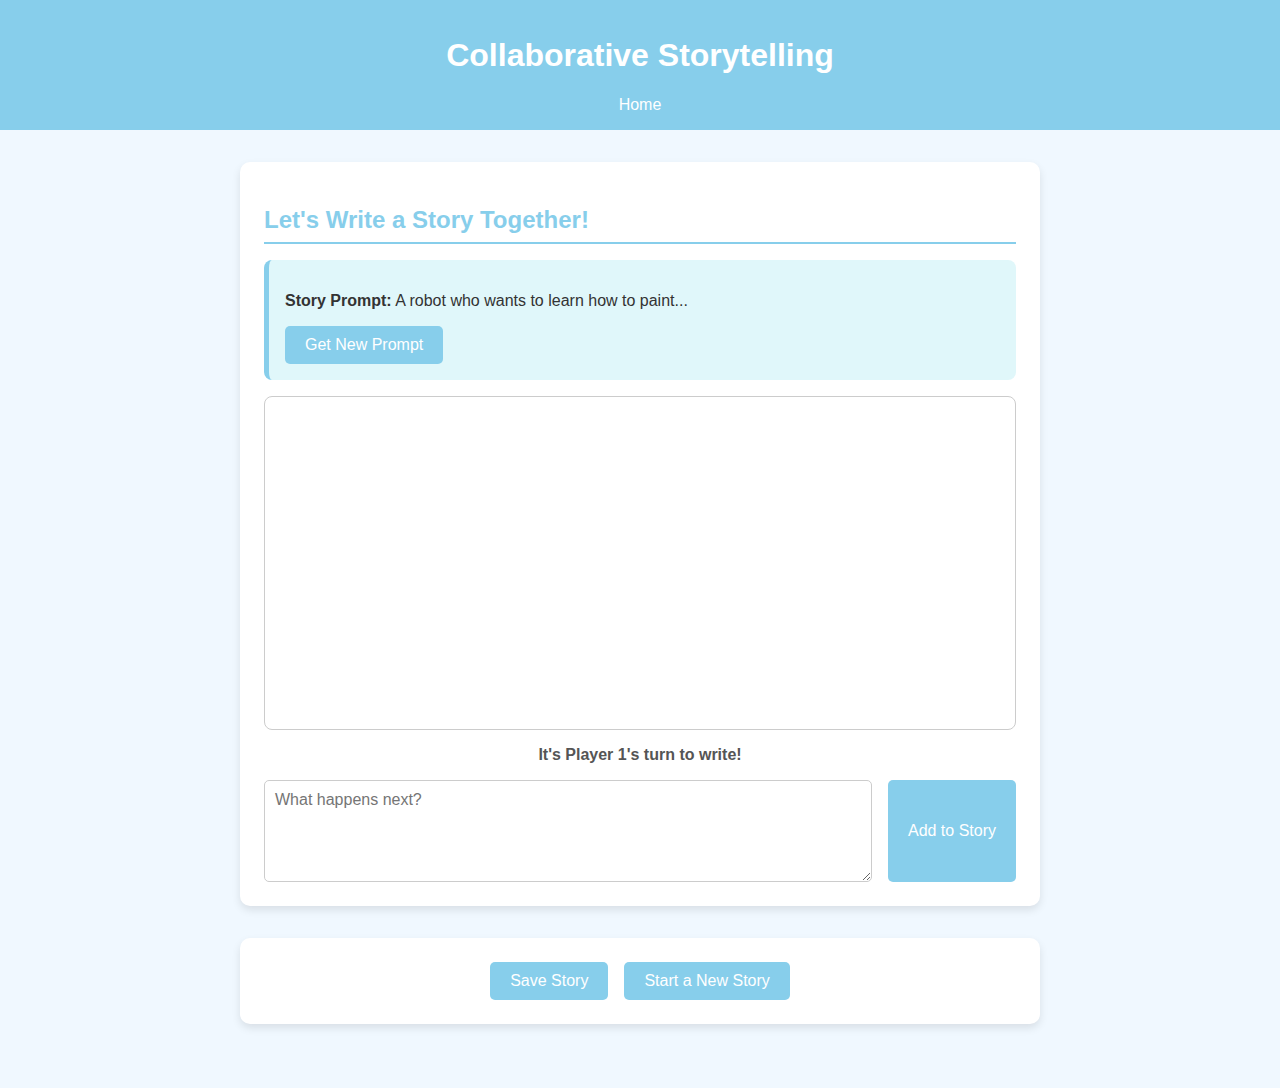
<file: collaborative-story.html>
<!DOCTYPE html>
<html lang="en">
<head>
    <meta charset="UTF-8">
    <meta name="viewport" content="width=device-width, initial-scale=1.0">
    <title>Collaborative Story</title>
    <link rel="stylesheet" href="css/collaborative-story.css">
</head>
<body>
    <header>
        <h1>Collaborative Storytelling</h1>
        <nav>
            <a href="index.html">Home</a>
        </nav>
    </header>
    <main>
        <section id="story-board">
            <h2>Let's Write a Story Together!</h2>
            <div id="story-prompt-container">
                <p><strong>Story Prompt:</strong> <span id="story-prompt">A brave knight and a friendly dragon...</span></p>
                <button id="new-prompt-btn">Get New Prompt</button>
            </div>
            <div id="story-display">
                <!-- Story content will be added here by JavaScript -->
            </div>
            <div id="turn-indicator">
                <p>It's <span id="current-player">Player 1</span>'s turn to write!</p>
            </div>
            <div id="story-input-container">
                <textarea id="story-input" placeholder="What happens next?"></textarea>
                <button id="add-to-story-btn">Add to Story</button>
            </div>
        </section>
        <section id="story-controls">
            <button id="save-story-btn">Save Story</button>
            <button id="new-story-btn">Start a New Story</button>
        </section>
    </main>
    <script src="js/collaborative-story.js"></script>
</body>
</html>
</file>
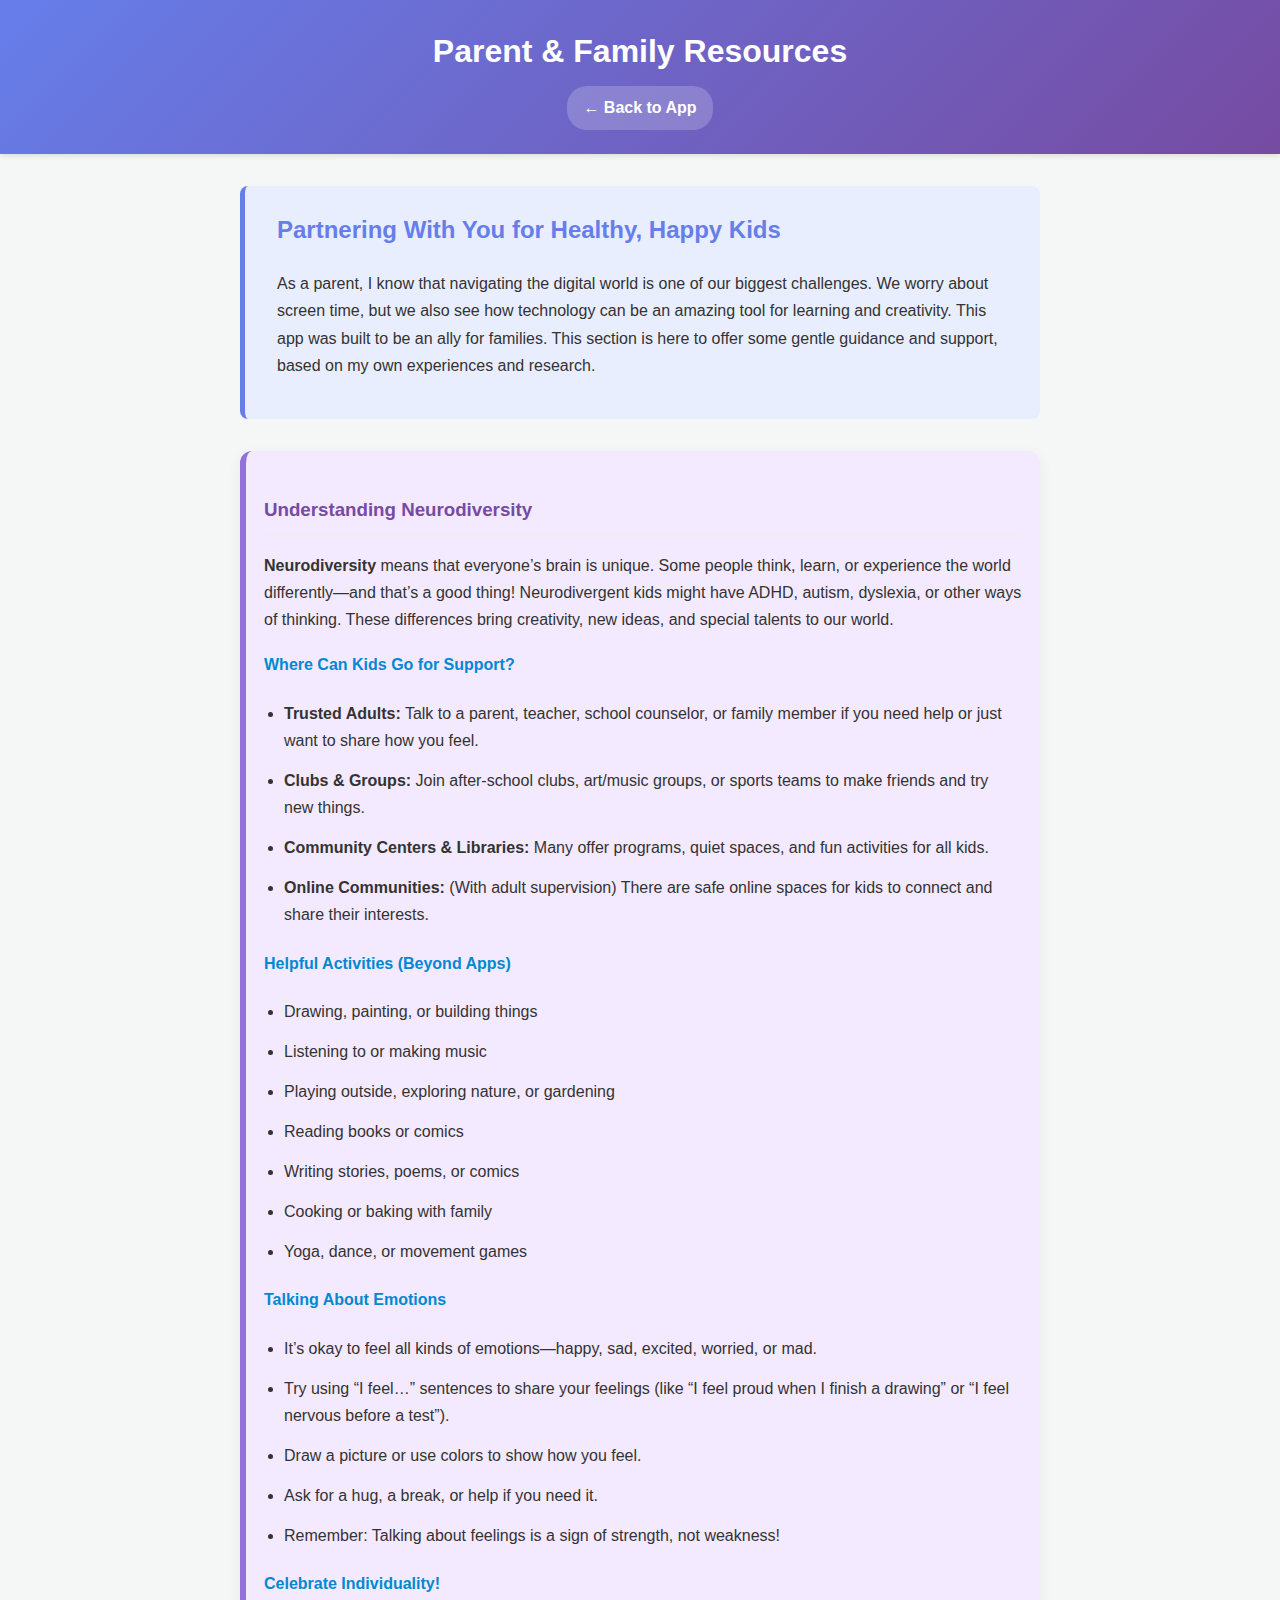
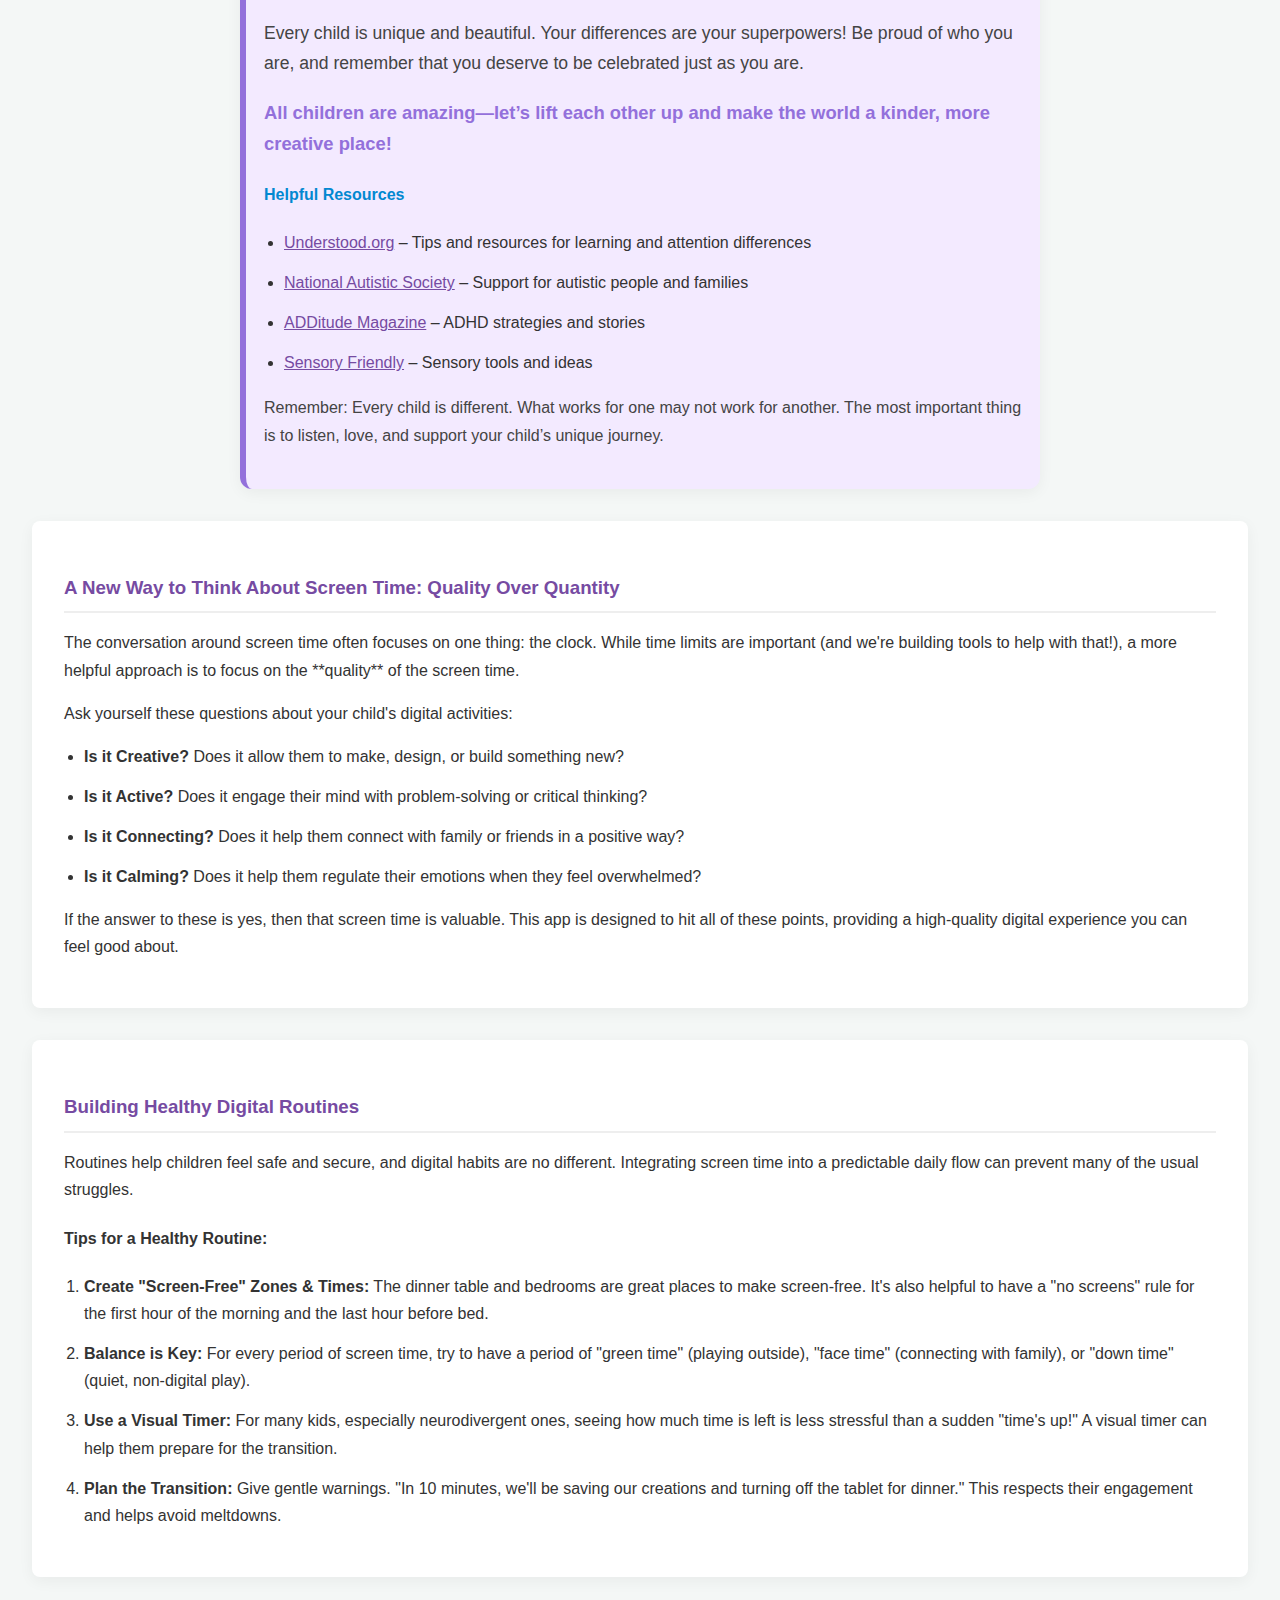
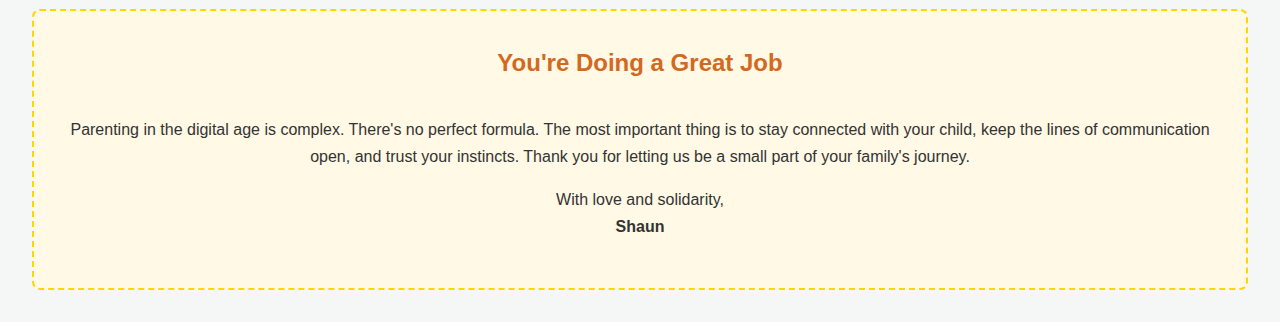
<file: parent-resources.html>
<!DOCTYPE html>
<html lang="en">
<head>
    <meta charset="UTF-8">
    <meta name="viewport" content="width=device-width, initial-scale=1.0">
    <title>Parent Resources - Healthy Screen Time</title>
    <link rel="stylesheet" href="css/parent-resources.css">
</head>
<body>
    <header>
        <h1>Parent & Family Resources</h1>
        <nav>
            <a href="index.html">← Back to App</a>
        </nav>
    </header>

    <main>
        <div class="resource-content">
            <div class="intro-box">
                <h2>Partnering With You for Healthy, Happy Kids</h2>
                <p>
                    As a parent, I know that navigating the digital world is one of our biggest challenges. We worry about screen time, but we also see how technology can be an amazing tool for learning and creativity. This app was built to be an ally for families. This section is here to offer some gentle guidance and support, based on my own experiences and research.
                </p>
            </div>

            <!-- Neurodiversity & Practical Supports Section -->
            <article class="resource-article" style="background: #f3eaff; border-left: 6px solid #9370DB; border-radius: 12px; margin: 32px 0; padding: 24px 18px;">
                <h3 style="color: #764ba2;">Understanding Neurodiversity</h3>
                <p><strong>Neurodiversity</strong> means that everyone’s brain is unique. Some people think, learn, or experience the world differently—and that’s a good thing! Neurodivergent kids might have ADHD, autism, dyslexia, or other ways of thinking. These differences bring creativity, new ideas, and special talents to our world.</p>

                <h4 style="color: #0288D1; margin-top: 18px;">Where Can Kids Go for Support?</h4>
                <ul style="margin-bottom: 18px;">
                    <li><strong>Trusted Adults:</strong> Talk to a parent, teacher, school counselor, or family member if you need help or just want to share how you feel.</li>
                    <li><strong>Clubs & Groups:</strong> Join after-school clubs, art/music groups, or sports teams to make friends and try new things.</li>
                    <li><strong>Community Centers & Libraries:</strong> Many offer programs, quiet spaces, and fun activities for all kids.</li>
                    <li><strong>Online Communities:</strong> (With adult supervision) There are safe online spaces for kids to connect and share their interests.</li>
                </ul>

                <h4 style="color: #0288D1;">Helpful Activities (Beyond Apps)</h4>
                <ul style="margin-bottom: 18px;">
                    <li>Drawing, painting, or building things</li>
                    <li>Listening to or making music</li>
                    <li>Playing outside, exploring nature, or gardening</li>
                    <li>Reading books or comics</li>
                    <li>Writing stories, poems, or comics</li>
                    <li>Cooking or baking with family</li>
                    <li>Yoga, dance, or movement games</li>
                </ul>

                <h4 style="color: #0288D1;">Talking About Emotions</h4>
                <ul style="margin-bottom: 18px;">
                    <li>It’s okay to feel all kinds of emotions—happy, sad, excited, worried, or mad.</li>
                    <li>Try using “I feel…” sentences to share your feelings (like “I feel proud when I finish a drawing” or “I feel nervous before a test”).</li>
                    <li>Draw a picture or use colors to show how you feel.</li>
                    <li>Ask for a hug, a break, or help if you need it.</li>
                    <li>Remember: Talking about feelings is a sign of strength, not weakness!</li>
                </ul>

                <h4 style="color: #0288D1;">Celebrate Individuality!</h4>
                <p style="color: #444; font-size: 1.1em; margin-bottom: 10px;">Every child is unique and beautiful. Your differences are your superpowers! Be proud of who you are, and remember that you deserve to be celebrated just as you are.</p>
                <p style="color: #9370DB; font-weight: bold; font-size: 1.15em;">All children are amazing—let’s lift each other up and make the world a kinder, more creative place!</p>

                <h4 style="color: #0288D1;">Helpful Resources</h4>
                <ul>
                    <li><a href="https://www.understood.org/" target="_blank" style="color:#764ba2;">Understood.org</a> – Tips and resources for learning and attention differences</li>
                    <li><a href="https://www.autism.org.uk/" target="_blank" style="color:#764ba2;">National Autistic Society</a> – Support for autistic people and families</li>
                    <li><a href="https://www.additudemag.com/" target="_blank" style="color:#764ba2;">ADDitude Magazine</a> – ADHD strategies and stories</li>
                    <li><a href="https://www.sensoryfriendly.net/" target="_blank" style="color:#764ba2;">Sensory Friendly</a> – Sensory tools and ideas</li>
                </ul>
                <p style="margin-top: 18px; color: #444;">Remember: Every child is different. What works for one may not work for another. The most important thing is to listen, love, and support your child’s unique journey.</p>
            </article>
            </div>

            <article class="resource-article">
                <h3>A New Way to Think About Screen Time: Quality Over Quantity</h3>
                <p>
                    The conversation around screen time often focuses on one thing: the clock. While time limits are important (and we're building tools to help with that!), a more helpful approach is to focus on the **quality** of the screen time.
                </p>
                <p>Ask yourself these questions about your child's digital activities:</p>
                <ul>
                    <li><strong>Is it Creative?</strong> Does it allow them to make, design, or build something new?</li>
                    <li><strong>Is it Active?</strong> Does it engage their mind with problem-solving or critical thinking?</li>
                    <li><strong>Is it Connecting?</strong> Does it help them connect with family or friends in a positive way?</li>
                    <li><strong>Is it Calming?</strong> Does it help them regulate their emotions when they feel overwhelmed?</li>
                </ul>
                <p>
                    If the answer to these is yes, then that screen time is valuable. This app is designed to hit all of these points, providing a high-quality digital experience you can feel good about.
                </p>
            </article>

            <article class="resource-article">
                <h3>Building Healthy Digital Routines</h3>
                <p>
                    Routines help children feel safe and secure, and digital habits are no different. Integrating screen time into a predictable daily flow can prevent many of the usual struggles.
                </p>
                <h4>Tips for a Healthy Routine:</h4>
                <ol>
                    <li>
                        <strong>Create "Screen-Free" Zones & Times:</strong> The dinner table and bedrooms are great places to make screen-free. It's also helpful to have a "no screens" rule for the first hour of the morning and the last hour before bed.
                    </li>
                    <li>
                        <strong>Balance is Key:</strong> For every period of screen time, try to have a period of "green time" (playing outside), "face time" (connecting with family), or "down time" (quiet, non-digital play).
                    </li>
                    <li>
                        <strong>Use a Visual Timer:</strong> For many kids, especially neurodivergent ones, seeing how much time is left is less stressful than a sudden "time's up!" A visual timer can help them prepare for the transition.
                    </li>
                    <li>
                        <strong>Plan the Transition:</strong> Give gentle warnings. "In 10 minutes, we'll be saving our creations and turning off the tablet for dinner." This respects their engagement and helps avoid meltdowns.
                    </li>
                </ol>
            </article>

            <div class="final-note">
                <h4>You're Doing a Great Job</h4>
                <p>
                    Parenting in the digital age is complex. There's no perfect formula. The most important thing is to stay connected with your child, keep the lines of communication open, and trust your instincts. Thank you for letting us be a small part of your family's journey.
                </p>
                <p>With love and solidarity,<br><strong>Shaun</strong></p>
            </div>
        </div>
    </main>
</body>
</html>
</file>
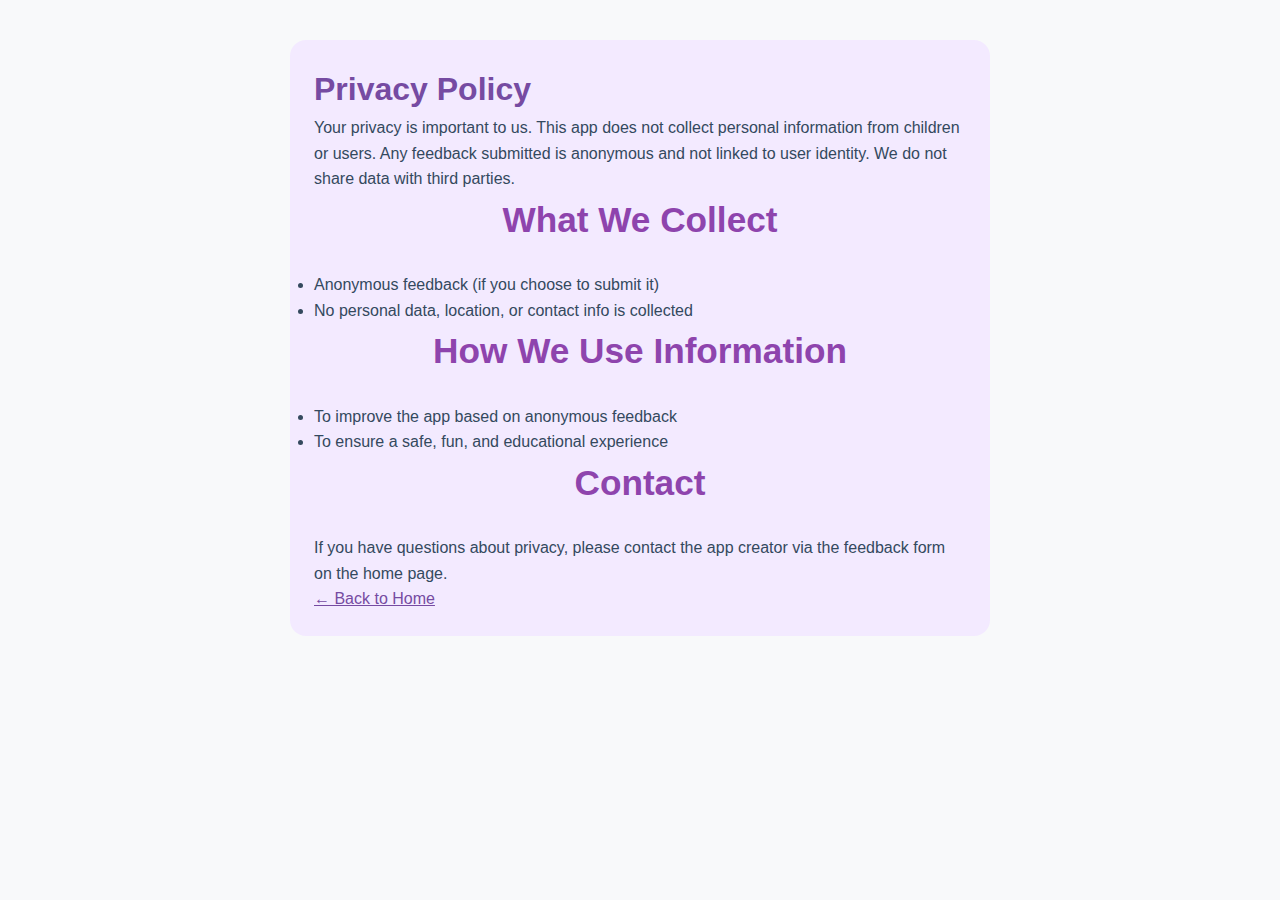
<file: privacy.html>
<!DOCTYPE html>
<html lang="en">
<head>
  <meta charset="UTF-8">
  <meta name="viewport" content="width=device-width, initial-scale=1.0">
  <title>Privacy Policy - Kids Groovy Hip Hop Happening Unicorn App</title>
  <link rel="stylesheet" href="css/styles.css">
</head>
<body>
  <main style="max-width:700px;margin:40px auto;padding:24px;background:#f3eaff;border-radius:16px;">
    <h1 style="color:#764ba2;">Privacy Policy</h1>
    <p>Your privacy is important to us. This app does not collect personal information from children or users. Any feedback submitted is anonymous and not linked to user identity. We do not share data with third parties.</p>
    <h2>What We Collect</h2>
    <ul>
      <li>Anonymous feedback (if you choose to submit it)</li>
      <li>No personal data, location, or contact info is collected</li>
    </ul>
    <h2>How We Use Information</h2>
    <ul>
      <li>To improve the app based on anonymous feedback</li>
      <li>To ensure a safe, fun, and educational experience</li>
    </ul>
    <h2>Contact</h2>
    <p>If you have questions about privacy, please contact the app creator via the feedback form on the home page.</p>
    <a href="index.html" style="color:#764ba2;">&larr; Back to Home</a>
  </main>
</body>
</html>
</file>
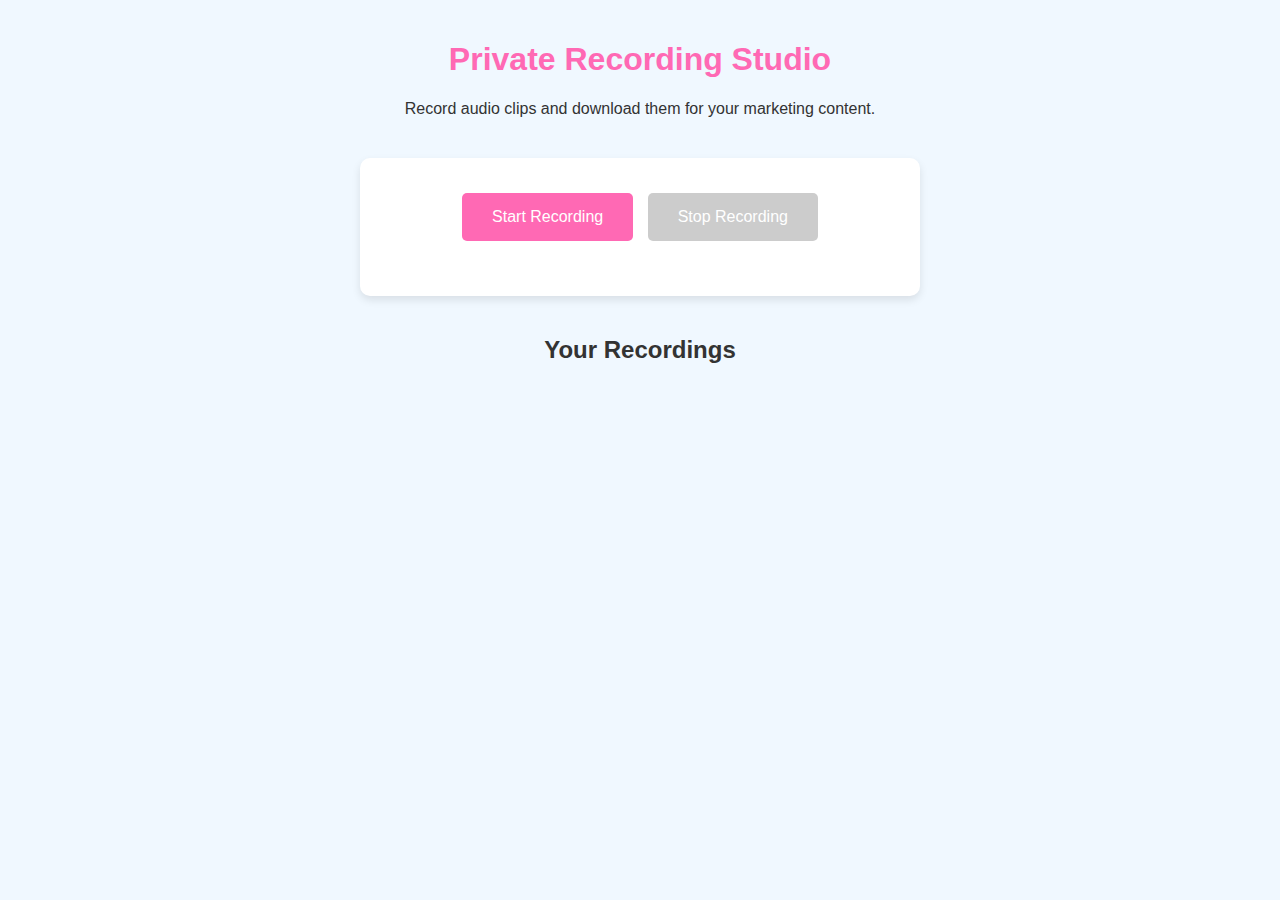
<file: recording-studio.html>
<!DOCTYPE html>
<html lang="en">
<head>
    <meta charset="UTF-8">
    <meta name="viewport" content="width=device-width, initial-scale=1.0">
    <title>Recording Studio</title>
    <link rel="stylesheet" href="css/recording-studio.css">
</head>
<body>
    <header>
        <h1>Private Recording Studio</h1>
        <p>Record audio clips and download them for your marketing content.</p>
    </header>

    <main>
        <div id="recorder-container">
            <button id="record-button">Start Recording</button>
            <button id="stop-button" disabled>Stop Recording</button>
            <p id="recording-status"></p>
        </div>

        <div id="recordings-list">
            <h2>Your Recordings</h2>
            <!-- Recordings will be added here -->
        </div>
    </main>

    <script src="js/recording-studio.js"></script>
</body>
</html>
</file>
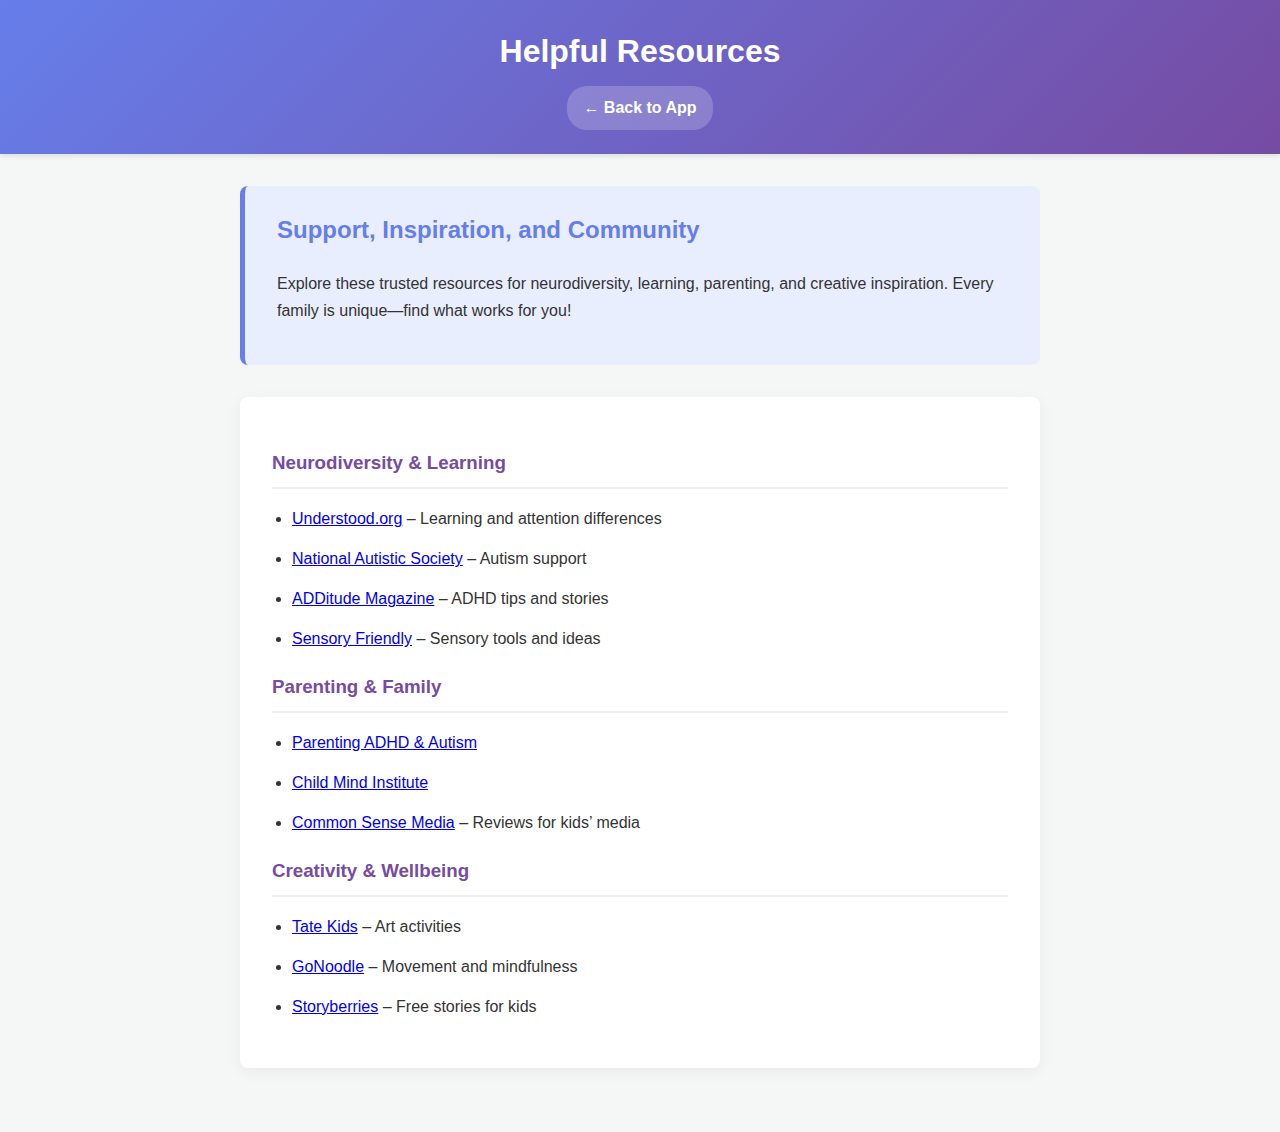
<file: resources.html>
<!DOCTYPE html>
<html lang="en">
<head>
    <meta charset="UTF-8">
    <meta name="viewport" content="width=device-width, initial-scale=1.0">
    <title>Helpful Resources for Families & Educators</title>
    <link rel="stylesheet" href="css/parent-resources.css">
</head>
<body>
    <header>
        <h1>Helpful Resources</h1>
        <nav>
            <a href="index.html">← Back to App</a>
        </nav>
    </header>
    <main>
        <div class="resource-content">
            <div class="intro-box">
                <h2>Support, Inspiration, and Community</h2>
                <p>Explore these trusted resources for neurodiversity, learning, parenting, and creative inspiration. Every family is unique—find what works for you!</p>
            </div>
            <article class="resource-article">
                <h3>Neurodiversity & Learning</h3>
                <ul>
                    <li><a href="https://www.understood.org/" target="_blank">Understood.org</a> – Learning and attention differences</li>
                    <li><a href="https://www.autism.org.uk/" target="_blank">National Autistic Society</a> – Autism support</li>
                    <li><a href="https://www.additudemag.com/" target="_blank">ADDitude Magazine</a> – ADHD tips and stories</li>
                    <li><a href="https://www.sensoryfriendly.net/" target="_blank">Sensory Friendly</a> – Sensory tools and ideas</li>
                </ul>
                <h3>Parenting & Family</h3>
                <ul>
                    <li><a href="https://www.parentingadhdandautism.com/" target="_blank">Parenting ADHD & Autism</a></li>
                    <li><a href="https://childmind.org/" target="_blank">Child Mind Institute</a></li>
                    <li><a href="https://www.commonsensemedia.org/" target="_blank">Common Sense Media</a> – Reviews for kids’ media</li>
                </ul>
                <h3>Creativity & Wellbeing</h3>
                <ul>
                    <li><a href="https://www.tate.org.uk/kids" target="_blank">Tate Kids</a> – Art activities</li>
                    <li><a href="https://www.gonoodle.com/" target="_blank">GoNoodle</a> – Movement and mindfulness</li>
                    <li><a href="https://www.storyberries.com/" target="_blank">Storyberries</a> – Free stories for kids</li>
                </ul>
            </article>
        </div>
    </main>
</body>
</html>
</file>
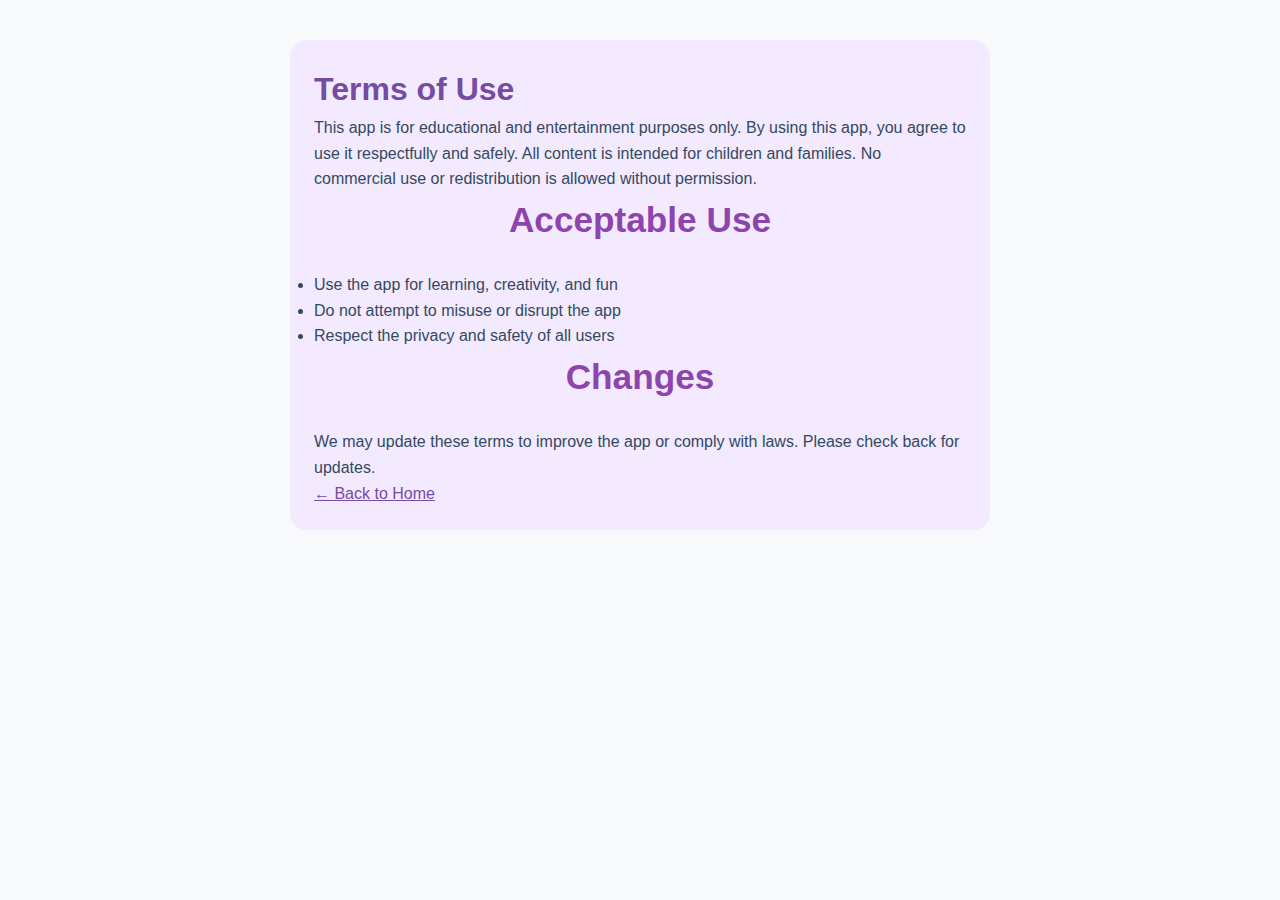
<file: terms.html>
<!DOCTYPE html>
<html lang="en">
<head>
  <meta charset="UTF-8">
  <meta name="viewport" content="width=device-width, initial-scale=1.0">
  <title>Terms of Use - Kids Groovy Hip Hop Happening Unicorn App</title>
  <link rel="stylesheet" href="css/styles.css">
</head>
<body>
  <main style="max-width:700px;margin:40px auto;padding:24px;background:#f3eaff;border-radius:16px;">
    <h1 style="color:#764ba2;">Terms of Use</h1>
    <p>This app is for educational and entertainment purposes only. By using this app, you agree to use it respectfully and safely. All content is intended for children and families. No commercial use or redistribution is allowed without permission.</p>
    <h2>Acceptable Use</h2>
    <ul>
      <li>Use the app for learning, creativity, and fun</li>
      <li>Do not attempt to misuse or disrupt the app</li>
      <li>Respect the privacy and safety of all users</li>
    </ul>
    <h2>Changes</h2>
    <p>We may update these terms to improve the app or comply with laws. Please check back for updates.</p>
    <a href="index.html" style="color:#764ba2;">&larr; Back to Home</a>
  </main>
</body>
</html>
</file>
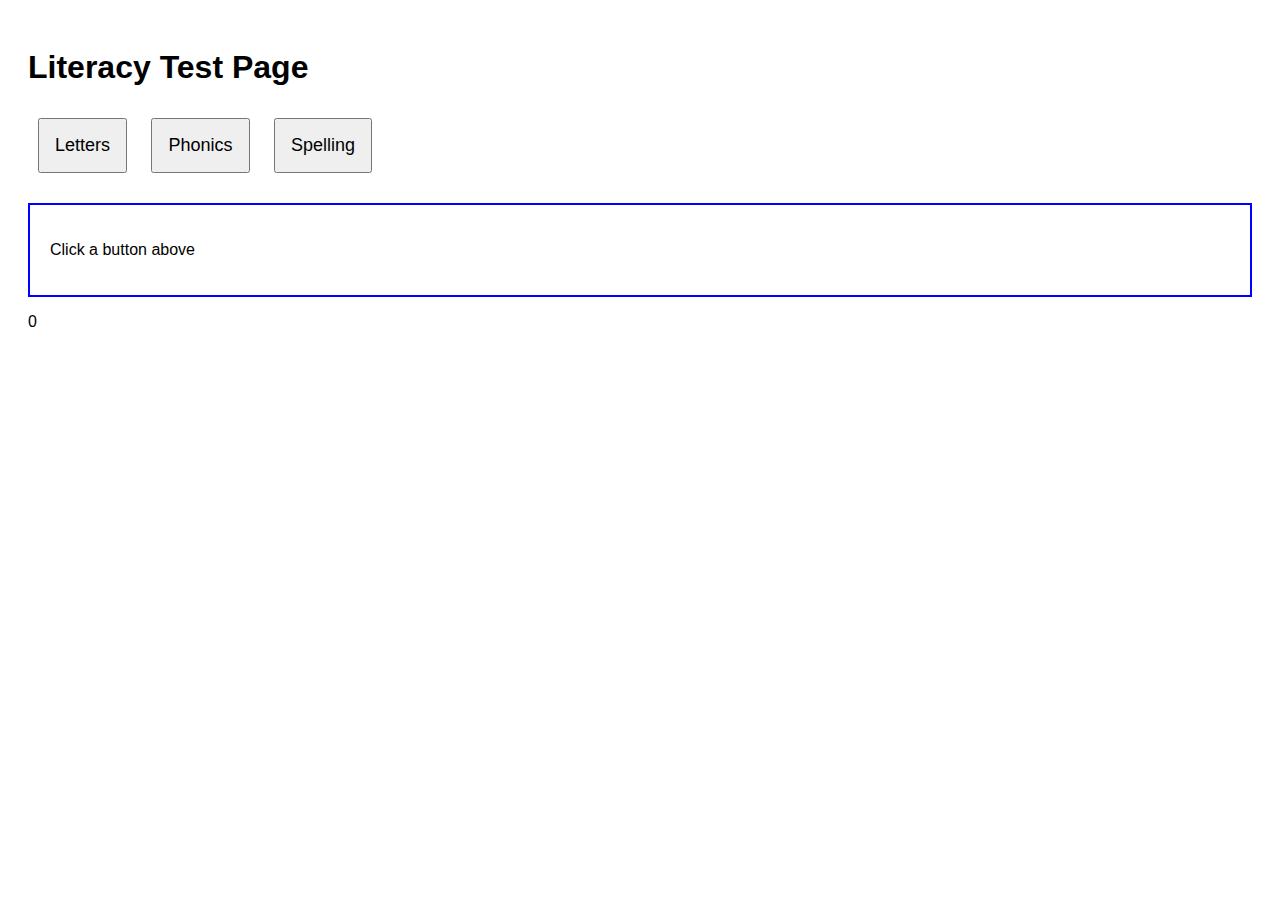
<file: test-literacy.html>
<!DOCTYPE html>
<html>
<head>
    <meta charset="UTF-8">
    <title>Literacy Test</title>
    <style>
        body { font-family: Arial; padding: 20px; }
        .activity-btn { padding: 15px; margin: 10px; font-size: 18px; cursor: pointer; }
        #literacyActivity { margin-top: 20px; border: 2px solid blue; padding: 20px; }
        .letter-btn, .word-btn { padding: 20px; margin: 10px; font-size: 24px; cursor: pointer; }
    </style>
</head>
<body>
    <h1>Literacy Test Page</h1>
    
    <div id="literacy">
        <button class="activity-btn" data-activity="letters">Letters</button>
        <button class="activity-btn" data-activity="phonics">Phonics</button>
        <button class="activity-btn" data-activity="spelling">Spelling</button>
    </div>
    
    <div id="literacyActivity">
        <p>Click a button above</p>
    </div>
    
    <div>
        <p id="literacyStars">0</p>
        <div id="literacyProgress" style="width: 0%; height: 20px; background: green;"></div>
    </div>

    <script src="js/literacy-activities.js"></script>
</body>
</html>
</file>
<file: css/collaborative-story.css>
body {
    font-family: 'Comic Sans MS', cursive, sans-serif;
    background-color: #f0f8ff;
    color: #333;
    margin: 0;
    padding: 0;
}

header {
    background-color: #87CEEB;
    padding: 1rem;
    text-align: center;
    color: white;
}

nav a {
    color: white;
    text-decoration: none;
    margin: 0 1rem;
}

main {
    padding: 2rem;
    max-width: 800px;
    margin: 0 auto;
}

section {
    background-color: white;
    border-radius: 10px;
    padding: 1.5rem;
    margin-bottom: 2rem;
    box-shadow: 0 4px 8px rgba(0,0,0,0.1);
}

h2 {
    color: #87CEEB;
    border-bottom: 2px solid #87CEEB;
    padding-bottom: 0.5rem;
    margin-bottom: 1rem;
}

#story-prompt-container {
    background-color: #e0f7fa;
    padding: 1rem;
    border-radius: 8px;
    margin-bottom: 1rem;
    border-left: 5px solid #87CEEB;
}

#story-display {
    height: 300px;
    overflow-y: auto;
    border: 1px solid #ccc;
    border-radius: 8px;
    padding: 1rem;
    margin-bottom: 1rem;
}

#story-display p {
    margin-bottom: 0.5rem;
    padding: 0.5rem;
    border-radius: 5px;
}

#story-display .player-1 {
    background-color: #fff0f5;
    text-align: left;
}

#story-display .player-2 {
    background-color: #e6e6fa;
    text-align: right;
}

#turn-indicator {
    text-align: center;
    font-weight: bold;
    margin-bottom: 1rem;
    color: #555;
}

#story-input-container {
    display: flex;
    gap: 1rem;
}

textarea {
    flex-grow: 1;
    height: 80px;
    border-radius: 5px;
    border: 1px solid #ccc;
    padding: 10px;
    font-family: inherit;
    font-size: 1rem;
}

button {
    background-color: #87CEEB;
    color: white;
    border: none;
    padding: 10px 20px;
    border-radius: 5px;
    cursor: pointer;
    font-size: 1rem;
}

button:hover {
    opacity: 0.9;
}

#story-controls {
    display: flex;
    justify-content: center;
    gap: 1rem;
}
</file>
<file: css/parent-resources.css>
/* CSS for Parent Resources Page */

body {
    font-family: 'Trebuchet MS', 'Comic Sans MS', sans-serif;
    background-color: #f4f7f6;
    color: #333;
    line-height: 1.7;
    margin: 0;
    padding: 0;
}

header {
    background: linear-gradient(135deg, #667eea, #764ba2);
    color: white;
    padding: 1.5rem;
    text-align: center;
    box-shadow: 0 2px 5px rgba(0,0,0,0.1);
}

header h1 {
    margin: 0;
    font-size: 2em;
}

header a {
    color: white;
    text-decoration: none;
    font-weight: bold;
    display: inline-block;
    margin-top: 0.5rem;
    background: rgba(255,255,255,0.2);
    padding: 0.5rem 1rem;
    border-radius: 20px;
    transition: background-color 0.3s;
}

header a:hover {
    background: rgba(255,255,255,0.4);
}

main {
    padding: 2rem;
}

.resource-content {
    max-width: 800px;
    margin: 0 auto;
}

.intro-box {
    background: #e9eefe;
    border-left: 5px solid #667eea;
    padding: 1.5rem 2rem;
    border-radius: 8px;
    margin-bottom: 2rem;
}

.intro-box h2 {
    color: #667eea;
    margin-top: 0;
}

.resource-article {
    background: white;
    padding: 2rem;
    border-radius: 8px;
    margin-bottom: 2rem;
    box-shadow: 0 4px 15px rgba(0,0,0,0.05);
}

.resource-article h3 {
    color: #764ba2;
    border-bottom: 2px solid #eee;
    padding-bottom: 0.5rem;
    margin-bottom: 1rem;
}

.resource-article ul, .resource-article ol {
    padding-left: 20px;
}

.resource-article li {
    margin-bottom: 0.8rem;
}

.final-note {
    text-align: center;
    background: #fff9e6;
    border: 2px dashed #FFD700;
    padding: 2rem;
    border-radius: 8px;
}

.final-note h4 {
    margin-top: 0;
    color: #D2691E;
    font-size: 1.5em;
}
</file>
<file: css/styles.css>
/* ===== Mountain Climb Game Styles ===== */
#mountain-climb {
    background: linear-gradient(180deg, #e3ffe7 0%, #fffbe7 100%);
    min-height: 420px;
    border-radius: 18px;
    box-shadow: 0 4px 24px #FFD70022;
    margin-bottom: 32px;
    position: relative;
    overflow: hidden;
}

#mountain-game-container {
    max-width: 480px;
    margin: 0 auto;
    padding: 24px 0 32px 0;
    position: relative;
}

.mountain-bg {
    position: absolute;
    bottom: 0;
    left: 50%;
    transform: translateX(-50%);
    width: 220px;
    height: 180px;
    background: linear-gradient(180deg, #8ED6FF 0%, #FFD700 100%);
    border-radius: 0 0 120px 120px / 0 0 100px 100px;
    z-index: 0;
    opacity: 0.18;
}

.mountain-climber {
    position: absolute;
    left: 50%;
    transform: translateX(-50%);
    font-size: 2.5em;
    z-index: 2;
    transition: bottom 0.5s;
}

.mountain-peak {
    position: absolute;
    top: 0;
    left: 50%;
    transform: translateX(-50%);
    font-size: 2.2em;
    z-index: 3;
}

.mountain-progress-bar {
    position: absolute;
    left: 50%;
    transform: translateX(-50%);
    width: 80px;
    height: 220px;
    background: linear-gradient(180deg, #fffbe7 0%, #e3ffe7 100%);
    border-radius: 18px;
    border: 2px solid #FFD700;
    z-index: 1;
    overflow: hidden;
}

.mountain-progress-fill {
    position: absolute;
    bottom: 0;
    left: 0;
    width: 100%;
    background: linear-gradient(180deg,#FFD700 0%,#8ED6FF 100%);
    border-radius: 12px;
    transition: height 0.5s;
    z-index: 1;
}

.mountain-certificate {
    background: #fffbe7;
    border: 2px solid #FFD700;
    border-radius: 18px;
    padding: 32px;
    max-width: 420px;
    margin: 32px auto;
    text-align: center;
    box-shadow: 0 4px 16px #FFD70033;
}
/* ===== Base Styles & Accessibility ===== */
* {
    margin: 0;
    padding: 0;
    box-sizing: border-box;
    -webkit-font-smoothing: antialiased;
    -moz-osx-font-smoothing: grayscale;
}

html {
    scroll-behavior: smooth;
}

:root {
    /* Modern Color Theme */
    --primary-color: #8E44AD; /* Richer purple */
    --secondary-color: #3498DB; /* Complementary blue */
    --accent-color: #F1C40F; /* Vibrant yellow */
    --bg-color: #f8f9fa; /* Clean off-white */
    --text-color: #34495e; /* Softer dark grey-blue */
    --card-bg: #ffffff;
    --nav-bg: linear-gradient(135deg, #8E44AD 0%, #3498DB 100%);
    
    /* Spacing */
    --spacing-sm: 8px;
    --spacing-md: 16px;
    --spacing-lg: 24px;
    --spacing-xl: 32px;
    
    /* Typography */
    --font-size: 16px;
    --font-family: 'Poppins', sans-serif;
    
    /* Animations */
    --transition-speed: 0.3s;
}

/* High Contrast Theme */
body.high-contrast {
    --primary-color: #000000;
    --secondary-color: #000000;
    --accent-color: #FFFF00;
    --bg-color: #FFFFFF;
    --text-color: #000000;
    --card-bg: #FFFF00;
    --nav-bg: #000000;
}

/* Soft Colors Theme */
body.soft {
    --primary-color: #B8A9C9;
    --secondary-color: #DDA0DD;
    --accent-color: #F0E68C;
    --bg-color: #FAF0E6;
    --text-color: #4A4A4A;
    --card-bg: #FFF5EE;
}

/* Dark Mode */
body.dark {
    --primary-color: #BB86FC;
    --secondary-color: #3700B3;
    --accent-color: #03DAC6;
    --bg-color: #121212;
    --text-color: #E0E0E0;
    --card-bg: #1E1E1E;
    --nav-bg: linear-gradient(135deg, #1e1e2e 0%, #2a2a3e 100%);
}

/* Dyslexia-Friendly Font */
body.dyslexic {
    --font-family: 'OpenDyslexic', 'Arial', sans-serif;
    letter-spacing: 0.1em;
    word-spacing: 0.2em;
}

/* Comic Sans Font */
body.comic {
    --font-family: 'Comic Sans MS', cursive;
}

/* Reduced Motion */
body.reduce-motion * {
    animation: none !important;
    transition: none !important;
}

body {
    font-family: var(--font-family);
    font-size: var(--font-size);
    background-color: var(--bg-color);
    color: var(--text-color);
    line-height: 1.6;
    transition: background-color var(--transition-speed), color var(--transition-speed);
}

/* ===== Accessibility Panel ===== */
.accessibility-panel {
    position: fixed;
    top: 10px;
    right: 10px;
    z-index: 1000;
    background: var(--card-bg);
    border-radius: 12px;
    box-shadow: 0 4px 15px rgba(0,0,0,0.2);
    max-width: 300px;
}

.panel-toggle {
    width: 100%;
    padding: var(--spacing-md);
    background: var(--primary-color);
    color: white;
    border: none;
    border-radius: 12px;
    font-size: 16px;
    font-weight: bold;
    cursor: pointer;
    transition: transform var(--transition-speed);
}

.panel-toggle:hover {
    transform: scale(1.05);
}

.panel-content {
    max-height: 0;
    overflow: hidden;
    transition: max-height var(--transition-speed) ease;
    padding: 0 var(--spacing-md);
}

.panel-content.open {
    max-height: 500px;
    padding: var(--spacing-md);
}

.control-group {
    margin-bottom: var(--spacing-md);
}

.control-group label {
    display: block;
    margin-bottom: var(--spacing-sm);
    font-weight: bold;
}

.control-group select,
.control-group input[type="range"] {
    width: 100%;
    padding: var(--spacing-sm);
    border: 2px solid var(--primary-color);
    border-radius: 8px;
    font-size: 14px;
}

/* ===== Modern Navigation ===== */
.main-nav {
    background: var(--card-bg);
    padding: var(--spacing-md) var(--spacing-lg);
    text-align: center;
    box-shadow: 0 2px 8px rgba(0,0,0,0.05);
    border-bottom: 1px solid #e9ecef;
}

.main-nav h1 {
    color: var(--text-color);
    font-size: 1.8em;
    font-weight: 700;
    margin-bottom: var(--spacing-lg);
}

.nav-buttons {
    display: flex;
    justify-content: center;
    flex-wrap: wrap;
    gap: 12px;
}

.nav-btn {
    padding: 10px 20px;
    background-color: #f1f3f5;
    color: #495057;
    border: none;
    border-radius: 50px; /* Pill shape */
    font-size: 1em;
    font-weight: 600;
    cursor: pointer;
    transition: all var(--transition-speed) ease;
    text-decoration: none; /* For <a> tags */
    display: inline-block; /* For <a> tags */
}

.nav-btn:hover {
    transform: translateY(-2px);
    background-color: #e9ecef;
    color: #212529;
    box-shadow: 0 4px 10px rgba(0,0,0,0.05);
}

.nav-btn:focus {
    outline: 3px solid var(--secondary-color);
    outline-offset: 3px;
}

/* Style for an "active" or "current page" button if needed later */
.nav-btn.active {
    background: var(--primary-color);
    color: white;
    box-shadow: 0 4px 12px rgba(142, 68, 173, 0.3);
}

/* ===== Main Content ===== */
.main-content {
    max-width: 1200px;
    margin: var(--spacing-xl) auto;
    padding: var(--spacing-lg);
}

.content-section {
    display: none;
    animation: fadeIn 0.5s ease;
}

.content-section.active {
    display: block !important;
}

@keyframes slideIn {
    from { transform: translateX(100%); opacity: 0; }
    to { transform: translateX(0); opacity: 1; }
}

/* ===== Focus Mode (Neurodivergent Support) ===== */
body.focus-mode .beta-banner,
body.focus-mode #betaBanner {
    display: none !important;
}

body.focus-mode .accessibility-panel {
    opacity: 0.5;
}

body.focus-mode .activity-card::before,
body.focus-mode .activity-card:hover::before {
    display: none;
}

body.focus-mode * {
    animation: none !important;
    transition-duration: 0.1s !important;
}

body.focus-mode .activity-card {
    background: white !important;
    box-shadow: 0 2px 5px rgba(0,0,0,0.1) !important;
}

body.focus-mode .card-icon {
    font-size: 3em !important;
}

/* ===== Reduced Motion Support ===== */
body.reduce-motion *,
body.reduce-motion *::before,
body.reduce-motion *::after {
    animation-duration: 0.01s !important;
    animation-iteration-count: 1 !important;
    transition-duration: 0.01s !important;
}

@keyframes fadeIn {
    from { opacity: 0; transform: translateY(20px); }
    to { opacity: 1; transform: translateY(0); }
}

/* ===== Flying Dragons & Unicorns Animation ===== */
.floating-particles {
    position: absolute;
    top: 0;
    left: 0;
    width: 100%;
    height: 100%;
    pointer-events: none;
    overflow: hidden;
    z-index: 0;
}

.particle {
    position: absolute;
    font-size: 3em;
    opacity: 0.8;
    animation: flyAcross 15s linear infinite;
}

.large-character {
    font-size: 4em;
}

@keyframes flyAcross {
    0% { 
        left: -10%;
        transform: translateY(0) rotate(0deg) scale(1);
        opacity: 0;
    }
    10% {
        opacity: 0.8;
    }
    50% {
        transform: translateY(-50px) rotate(10deg) scale(1.2);
        opacity: 1;
    }
    90% {
        opacity: 0.8;
    }
    100% { 
        left: 110%;
        transform: translateY(0) rotate(-10deg) scale(1);
        opacity: 0;
    }
}

/* Water at bottom */
#home::after {
    content: '';
    position: absolute;
    bottom: 0;
    left: 0;
    right: 0;
    height: 150px;
    background: linear-gradient(180deg, 
        rgba(135, 206, 250, 0.3) 0%,
        rgba(100, 149, 237, 0.5) 50%,
        rgba(65, 105, 225, 0.6) 100%);
    pointer-events: none;
    z-index: 0;
    border-radius: 50% 50% 0 0;
    animation: waterWave 3s ease-in-out infinite;
}

@keyframes waterWave {
    0%, 100% { transform: translateY(0); }
    50% { transform: translateY(-10px); }
}

/* Rainbow background */
#home::before {
    content: '';
    position: absolute;
    top: 0;
    left: 0;
    right: 0;
    height: 200px;
    background: linear-gradient(90deg, 
        rgba(255,0,0,0.3) 0%,
        rgba(255,127,0,0.3) 16%,
        rgba(255,255,0,0.3) 32%,
        rgba(0,255,0,0.3) 48%,
        rgba(0,0,255,0.3) 64%,
        rgba(75,0,130,0.3) 80%,
        rgba(148,0,211,0.3) 100%);
    pointer-events: none;
    z-index: 0;
    border-radius: 0 0 50% 50%;
    opacity: 0.6;
}

/* Crocodile jumping animation */
.crocodile {
    position: absolute;
    font-size: 4em;
    bottom: -100px;
    animation: bigJump 16s ease-in-out infinite;
    z-index: 5;
}

@keyframes bigJump {
    0% {
        bottom: -100px;
        left: 10%;
        transform: rotate(-20deg) scale(1);
        opacity: 0;
    }
    15% {
        bottom: 65%;
        left: 35%;
        transform: rotate(15deg) scale(1.6);
        opacity: 1;
    }
    25% {
        bottom: 65%;
        left: 35%;
        transform: rotate(12deg) scale(1.6);
        opacity: 1;
    }
    30% {
        bottom: 65%;
        left: 35%;
        transform: rotate(15deg) scale(1.6);
        opacity: 1;
    }
    40% {
        bottom: -100px;
        left: 50%;
        transform: rotate(-10deg) scale(1);
        opacity: 0;
    }
    100% {
        bottom: -100px;
        left: 50%;
        opacity: 0;
    }
}

/* Lightning strike animation */
.lightning {
    position: absolute;
    font-size: 5em;
    top: -100px;
    left: 60%;
    animation: lightningStrike 6s ease-out infinite;
    z-index: 10;
    filter: drop-shadow(0 0 10px yellow);
}

@keyframes lightningStrike {
    0% {
        top: -100px;
        opacity: 0;
        transform: scale(0.5);
    }
    5% {
        top: 40%;
        opacity: 1;
        transform: scale(1.5) rotate(5deg);
    }
    10% {
        top: 40%;
        opacity: 0.8;
        transform: scale(1.3) rotate(-5deg);
    }
    15% {
        top: 40%;
        opacity: 1;
        transform: scale(1.5) rotate(5deg);
    }
    20% {
        top: 40%;
        opacity: 0;
    }
    100% {
        top: 40%;
        opacity: 0;
    }
}

/* Anaconda in tree animation */
.anaconda {
    position: absolute;
    font-size: 3.5em;
    right: 10%;
    top: 15%;
    animation: slither 10s ease-in-out infinite;
    z-index: 3;
}

@keyframes slither {
    0%, 100% {
        transform: rotate(-10deg) translateX(0);
    }
    25% {
        transform: rotate(5deg) translateX(-20px);
    }
    50% {
        transform: rotate(-5deg) translateX(0);
    }
    75% {
        transform: rotate(10deg) translateX(20px);
    }
}

/* ===== Animated Title ===== */
.animated-title {
    position: relative;
    z-index: 1;
}

.title-word {
    display: inline-block;
    animation: bounceIn 0.8s ease;
    animation-fill-mode: both;
}

.title-word:nth-child(1) { animation-delay: 0.1s; }
.title-word:nth-child(2) { animation-delay: 0.2s; }
.title-word:nth-child(3) { animation-delay: 0.3s; }
.title-word:nth-child(4) { animation-delay: 0.4s; }
.title-word:nth-child(5) { animation-delay: 0.5s; }
.title-word:nth-child(6) { animation-delay: 0.6s; }
.title-word:nth-child(7) { animation-delay: 0.7s; }

.sparkle {
    display: inline-block;
    animation: sparkle 1.5s infinite;
}

@keyframes bounceIn {
    0% { opacity: 0; transform: scale(0.3) rotate(-20deg); }
    50% { opacity: 1; transform: scale(1.05) rotate(5deg); }
    70% { transform: scale(0.9) rotate(-5deg); }
    100% { opacity: 1; transform: scale(1) rotate(0); }
}

@keyframes sparkle {
    0%, 100% { transform: scale(1) rotate(0deg); opacity: 1; }
    50% { transform: scale(1.3) rotate(180deg); opacity: 0.8; }
}

/* ===== Enhanced Welcome Screen ===== */
.welcome-screen {
    position: relative;
    z-index: 1;
}

h2 {
    font-size: 2.2em;
    color: var(--primary-color);
    margin-bottom: var(--spacing-lg);
    text-align: center;
}

.large-text {
    font-size: 1.3em;
    text-align: center;
    margin-bottom: var(--spacing-lg);
}

.instruction-text {
    font-size: 1.2em;
    text-align: center;
    padding: var(--spacing-xl);
    color: var(--text-color);
}

/* Modal overlay and modal-content CSS removed to prevent hidden overlays */

.welcome-character {
    font-size: 6em;
    margin-bottom: var(--spacing-sm);
    animation: bounce 2s infinite;
}

.speech-bubble {
    position: relative;
    background: #e9ecef;
    border-radius: 12px;
    padding: var(--spacing-md);
    margin-bottom: var(--spacing-lg);
    font-size: 1.2em;
    font-weight: 600;
    color: var(--text-color);
}

.speech-bubble::after {
    content: '';
    position: absolute;
    bottom: 0;
    left: 50%;
    width: 0;
    height: 0;
    border: 15px solid transparent;
    border-top-color: #e9ecef;
    border-bottom: 0;
    margin-left: -15px;
    margin-bottom: -15px;
}

#nameInput {
    width: 100%;
    padding: var(--spacing-md);
    border: 2px solid #ced4da;
    border-radius: 10px;
    font-size: 1.1em;
    text-align: center;
    margin-bottom: var(--spacing-lg);
    font-family: var(--font-family);
}

#nameInput:focus {
    outline: none;
    border-color: var(--primary-color);
    box-shadow: 0 0 0 3px rgba(142, 68, 173, 0.2);
}

#submitNameBtn {
    width: 100%;
    background: var(--primary-color);
    color: white;
    font-weight: 700;
    font-size: 1.2em;
    padding: var(--spacing-md);
}

@keyframes slideInUp {
    from {
        transform: translateY(50px);
        opacity: 0;
    }
    to {
        transform: translateY(0);
        opacity: 1;
    }
}

@keyframes bounce {
    0%, 20%, 50%, 80%, 100% {
        transform: translateY(0);
    }
    40% {
        transform: translateY(-20px);
    }
    60% {
        transform: translateY(-10px);
    }
}

/* Shake animation for empty name submission */
@keyframes shake {
    10%, 90% {
        transform: translate3d(-1px, 0, 0);
    }
    20%, 80% {
        transform: translate3d(2px, 0, 0);
    }
    30%, 50%, 70% {
        transform: translate3d(-4px, 0, 0);
    }
    40%, 60% {
        transform: translate3d(4px, 0, 0);
    }
}

/* ===== Focus Styles for Accessibility ===== */
button:focus,
input:focus,
textarea:focus,
select:focus {
    outline: 3px solid var(--accent-color);
    outline-offset: 2px;
}

/* ===== Calm Corner / Sensory Zone Styles ===== */
.calm-activities-container {
    max-width: 1000px;
    margin: 0 auto;
    padding: 20px;
}

.calm-activity-selector {
    display: flex;
    gap: 15px;
    justify-content: center;
    flex-wrap: wrap;
    margin-bottom: 40px;
}

.calm-btn {
    padding: 15px 30px;
    font-size: 1.3em;
    background: linear-gradient(135deg, #a8edea 0%, #fed6e3 100%);
    color: #333;
    border: 3px solid transparent;
    border-radius: 15px;
    cursor: pointer;
    transition: all 0.3s ease;
    font-weight: bold;
    box-shadow: 0 4px 10px rgba(0,0,0,0.1);
}

.calm-btn:hover {
    transform: translateY(-3px);
    box-shadow: 0 6px 15px rgba(0,0,0,0.2);
}

.calm-btn.active {
    background: linear-gradient(135deg, #667eea 0%, #764ba2 100%);
    color: white;
    border-color: #FFD700;
    transform: scale(1.05);
}

.calm-activity-content {
    background: rgba(255, 255, 255, 0.9);
    border-radius: 20px;
    padding: 30px;
    box-shadow: 0 8px 20px rgba(0,0,0,0.1);
    min-height: 500px;
}

/* Breathing Circle Animation */
@keyframes breatheIn {
    from {
        transform: scale(1);
    }
    to {
        transform: scale(1.4);
    }
}

@keyframes breatheOut {
    from {
        transform: scale(1.4);
    }
    to {
        transform: scale(1);
    }
}

/* Bubble styles handled inline for dynamic creation */

/* Music player button hover effects */
.music-choice-btn:hover {
    transform: scale(1.05);
    box-shadow: 0 8px 20px rgba(0,0,0,0.2);
}

.music-choice-btn:active {
    transform: scale(0.98);
}

/* Calm drawing canvas */
#calmCanvas {
    touch-action: none; /* Prevents scrolling while drawing on mobile */
}

.calm-color-btn:hover {
    transform: scale(1.1);
}

.calm-color-btn:active {
    transform: scale(0.95);
}

/* Peaceful animations */
@keyframes gentleFloat {
    0%, 100% {
        transform: translateY(0px);
    }
    50% {
        transform: translateY(-10px);
    }
}

.calm-activity-content h3 {
    animation: gentleFloat 3s ease-in-out infinite;
}

/* Reduce motion override for calm corner */
body.reduce-motion .calm-activity-content h3 {
    animation: none;
}

/* ===== Print Styles ===== */
@media print {
    .accessibility-panel,
    .main-nav,
    .app-footer {
        display: none;
    }
}

/* ===== Responsive Design ===== */
@media (max-width: 768px) {
    .design-workspace {
        grid-template-columns: 1fr;
    }
    
    .nav-buttons {
        flex-direction: column;
    }
    
    .main-nav h1 {
        font-size: 1.8em;
    }
    
    .activity-cards {
        grid-template-columns: 1fr;
    }
}
</file>
<file: css/recording-studio.css>
body {
    font-family: sans-serif;
    background-color: #f0f8ff;
    color: #333;
    margin: 0;
    padding: 20px;
    text-align: center;
}

header {
    margin-bottom: 40px;
}

h1 {
    color: #ff69b4;
}

#recorder-container {
    background-color: #fff;
    padding: 30px;
    border-radius: 10px;
    box-shadow: 0 4px 8px rgba(0,0,0,0.1);
    max-width: 500px;
    margin: 0 auto 40px auto;
}

button {
    background-color: #ff69b4;
    color: white;
    border: none;
    padding: 15px 30px;
    font-size: 1em;
    border-radius: 5px;
    cursor: pointer;
    margin: 5px;
    transition: background-color 0.3s;
}

button:hover {
    background-color: #ff1493;
}

button:disabled {
    background-color: #ccc;
    cursor: not-allowed;
}

#recording-status {
    margin-top: 20px;
    font-weight: bold;
    color: #555;
}

#recordings-list {
    max-width: 700px;
    margin: 0 auto;
}

.recording-item {
    background-color: #fff;
    padding: 15px;
    border-radius: 8px;
    box-shadow: 0 2px 4px rgba(0,0,0,0.1);
    margin-bottom: 15px;
    display: flex;
    align-items: center;
    justify-content: space-between;
}

audio {
    flex-grow: 1;
    margin-right: 15px;
}

.download-link {
    background-color: #4CAF50;
    color: white;
    padding: 10px 15px;
    text-decoration: none;
    border-radius: 5px;
    font-size: 0.9em;
    transition: background-color 0.3s;
}

.download-link:hover {
    background-color: #45a049;
}
</file>
